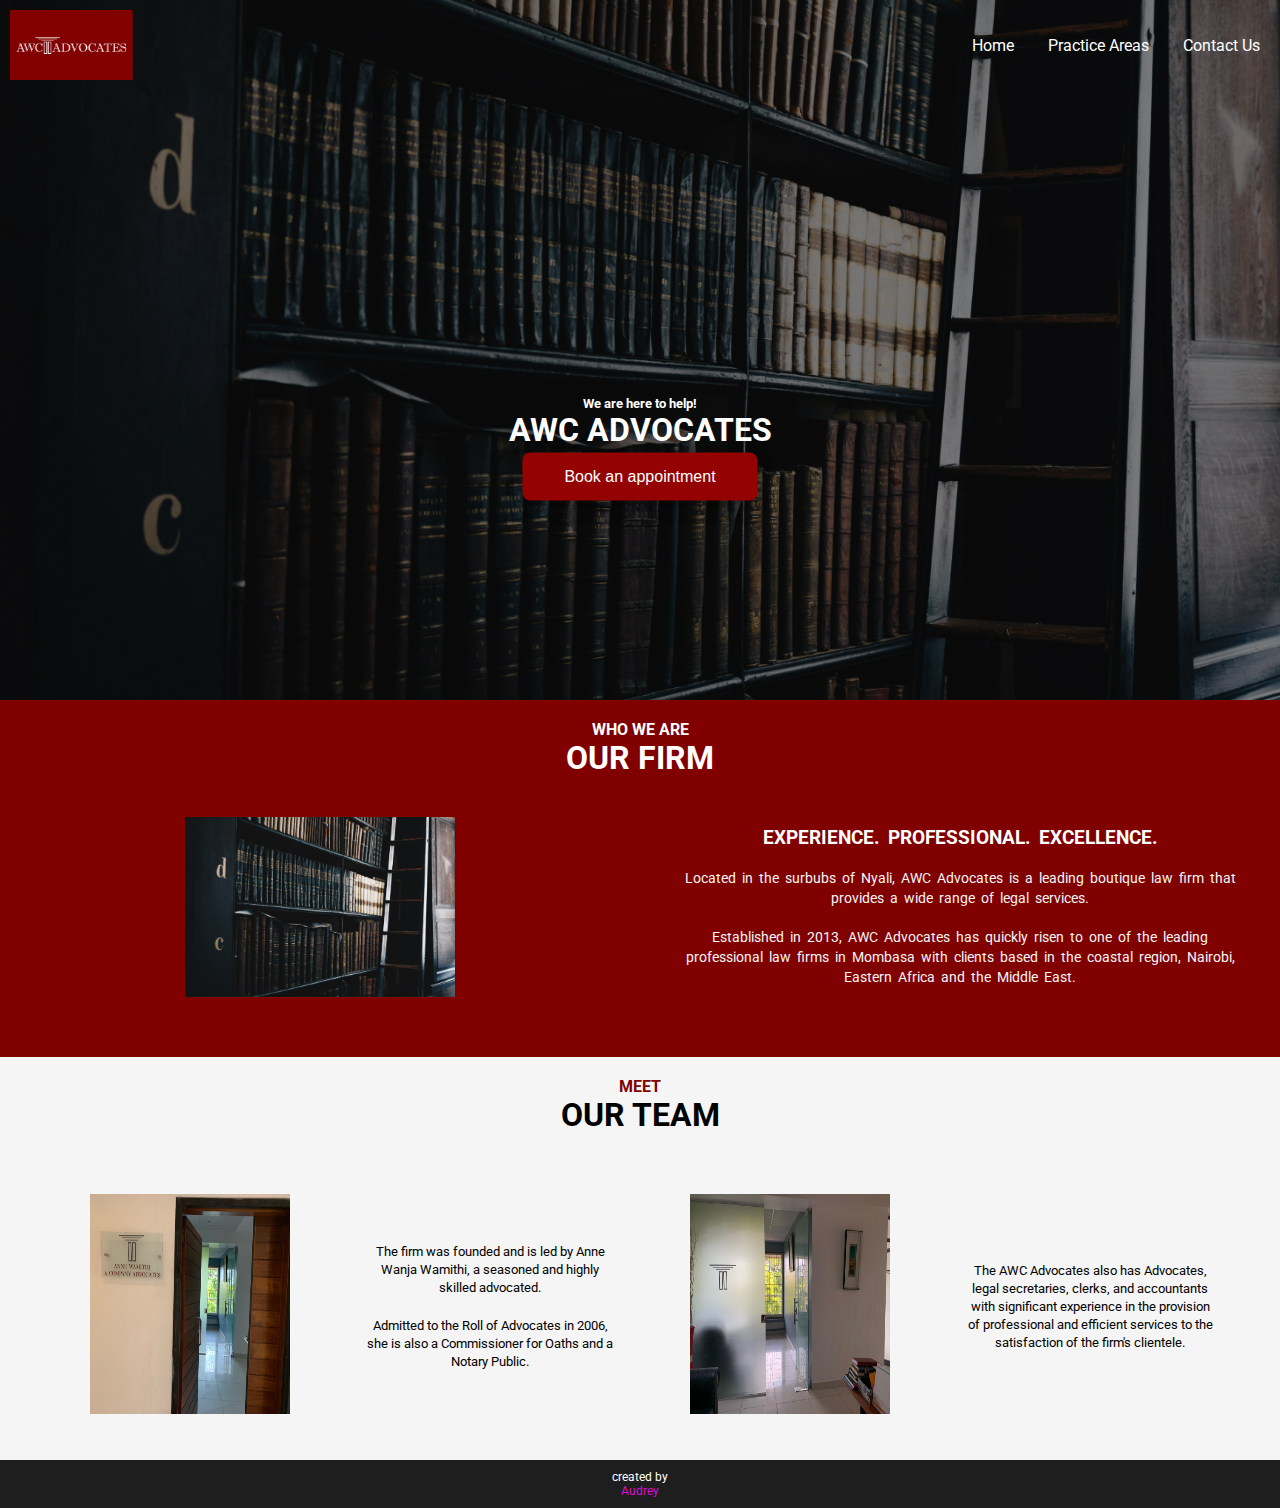
<file: index.html>
<!DOCTYPE html>
<html lang="en">

<head>
    <meta charset="UTF-8">
    <meta name="description" content="">
    <meta http-equiv="X-UA-Compatible" content="IE=edge">
    <meta name="viewport" content="width=device-width, initial-scale=1, shrink-to-fit=no">
    <link rel="icon" href="/images/awclogo.png">
    <link rel="stylesheet" href="css/styler.css">
    <link href="https://fonts.googleapis.com/css?family=Poppins|Roboto&display=swap" rel="stylesheet">
    <link href="https://fonts.googleapis.com/icon?family=Material+Icons" rel="stylesheet">

    <title>AWC Advocates</title>
</head>
<!-- loader!!!!!!!!!! -->

<body>
    <div class="wrapper">
        <div class="nav-container">
            <nav class="nav-checkbox">
                <img src="/images/awclogo.png" class="logo">
                <input id="tab-nav" type="checkbox" class="tab-nav" name="tabs">
                <label for="tab-nav" class="tab-nav-label"><i class=" tiny material-icons">menu</i></label>
                <ul class="tab-content">
                    <li><a href="/index.html">Home</a></li>
                    <li><a href="/practice-areas.html">Practice Areas</a></li>
                    <li><a href="/contact.html">Contact Us</a></li>
                </ul>
            </nav>
        </div>
    </div>


    <div class="landing">

        <h5>We are here to help!</h5>
        <h1>AWC Advocates</h1>
        <div class="w3-container">

            <button> <a href=contact.html>Book
                    an appointment</a></button>

        </div>
    </div>
    </div>

    <div class="heading-about">
        <h4>WHO WE ARE</h4>
        <h1>OUR FIRM</h1>
    </div>

    <div class="about">
        <div class="firmpics">
            <img src="images/giammarco-boscaro-380903-unsplash.jpg" alt="">

        </div>

        <div class="caption">
            <h3> EXPERIENCE. PROFESSIONAL. EXCELLENCE.</h3>
            <br>
            <p>Located in the surbubs of Nyali, AWC Advocates is a leading boutique law firm that provides a wide range
                of
                legal
                services.</p> <br>
            <p>Established in 2013, AWC Advocates has quickly risen to one of
                the leading
                professional law firms in Mombasa with clients based in the coastal region, Nairobi, Eastern Africa
                and the Middle East.</p>
        </div>
    </div>
    
  

    <div class="heading-team">
        <h4>MEET</h4>
        <h1>OUR TEAM</h1>
    </div>
    <div class="team">
        <div class="founder-pic">
            <img src="images/IMG-0824.JPG">
        </div>
        <div class="founder-caption">
            <p> The firm was founded and is led by Anne Wanja Wamithi, a seasoned and highly skilled advocated.
            </p><br>
            <p> Admitted to the Roll of Advocates in 2006, she is also a Commissioner for Oaths and a Notary
                Public.</p>
        </div>
        <div class="all-pic">
            <img src="images/IMG-0823.JPG">
        </div>
        <div class="all-caption">
            <p>The AWC Advocates also has Advocates, legal secretaries, clerks, and accountants with
                significant
                experience in the provision of professional and efficient services to the satisfaction of the
                firm's
                clientele.</p>
        </div>
    </div>

    </div>
    </div>

    <div class="creator">
        <p>created by<br> <a href="">Audrey</a></p>
    </div>
    <script src="js/app.js"></script>

</body>

</html>
</file>
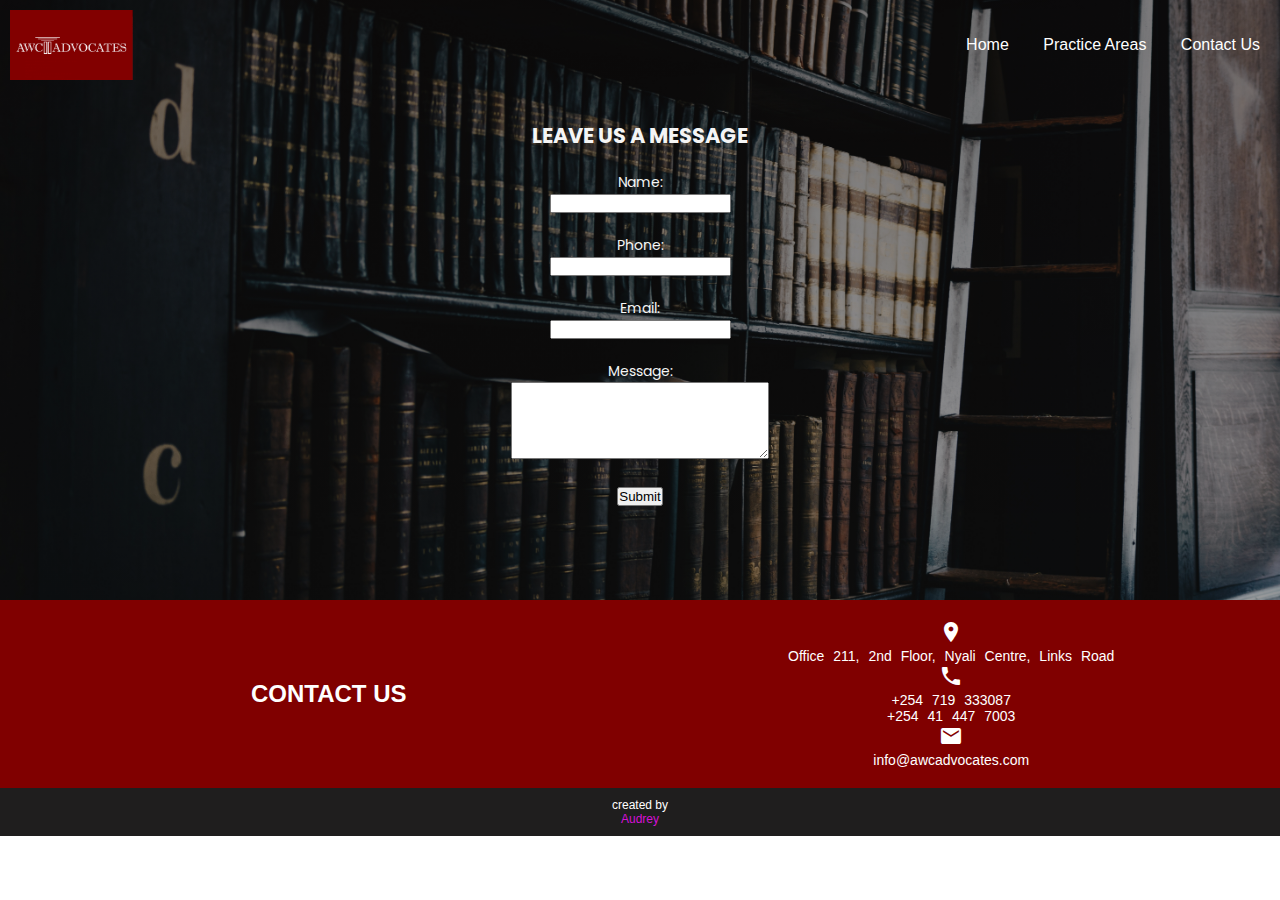
<file: contact.html>
<!DOCTYPE html>
<html lang="en">

<head>
    <meta charset="UTF-8">
    <meta name="description" content="">
    <meta http-equiv="X-UA-Compatible" content="IE=edge">
    <meta name="viewport" content="width=device-width, initial-scale=1, shrink-to-fit=no">
    <link rel="icon" href="/images/awclogo.png">
    <link rel="stylesheet" href="css/styler.css">
    <link rel="stylesheet" href="css/contact.css">
    <link href="https://fonts.googleapis.com/css?family=Poppins|Source+Sans+Pro&display=swap" rel="stylesheet">
    <link href="https://fonts.googleapis.com/icon?family=Material+Icons" rel="stylesheet">
    <title>AWC Advocates</title>
</head>

<div class="wrapper">
    <div class="nav-container">
        <nav class="nav-checkbox">
            <img src="/images/awclogo.png" class="logo">
            <input id="tab-nav" type="checkbox" class="tab-nav" name="tabs">
            <label for="tab-nav" class="tab-nav-label">MENU</label>
            <ul class="tab-content">
                <li><a href="/index.html">Home</a></li>
                <li><a href="/practice-areas.html">Practice Areas</a></li>
                <li><a href="/contact.html">Contact Us</a></li>
            </ul>
        </nav>
    </div>
    <form action="/contact.php" id="form">
        <h2>LEAVE US A MESSAGE</h2><br>
        Name:<br>
        <input type="text">
        <br><br>
        Phone:<br>
        <input type="tel">
        <br><br>
        Email:<br>
        <input type="email">
        <br><br>
        Message:<br>
        <textarea name="message" rows="5" cols="30"></textarea>
        <br><br>
        <input type="submit" value="Submit"> <br><br>
    
    </form>
</div>


<div class="contact">
    <div>
        <h2>CONTACT US</h2>
    </div>
    <div>
        <i class=" tiny material-icons">location_on</i>
        <p> Office 211, 2nd Floor, Nyali Centre, Links Road </p>
        <i class=" tiny material-icons">call</i>
        <p> +254 719 333087</p>
        <p> +254 41 447 7003</p>
        <i class=" tiny material-icons">email</i>
        <p>info@awcadvocates.com </p>
    </div>
</div>

<div class="creator">
        <p>created by<br> <a href="">Audrey</a></p>
    </div>
</html>
</file>
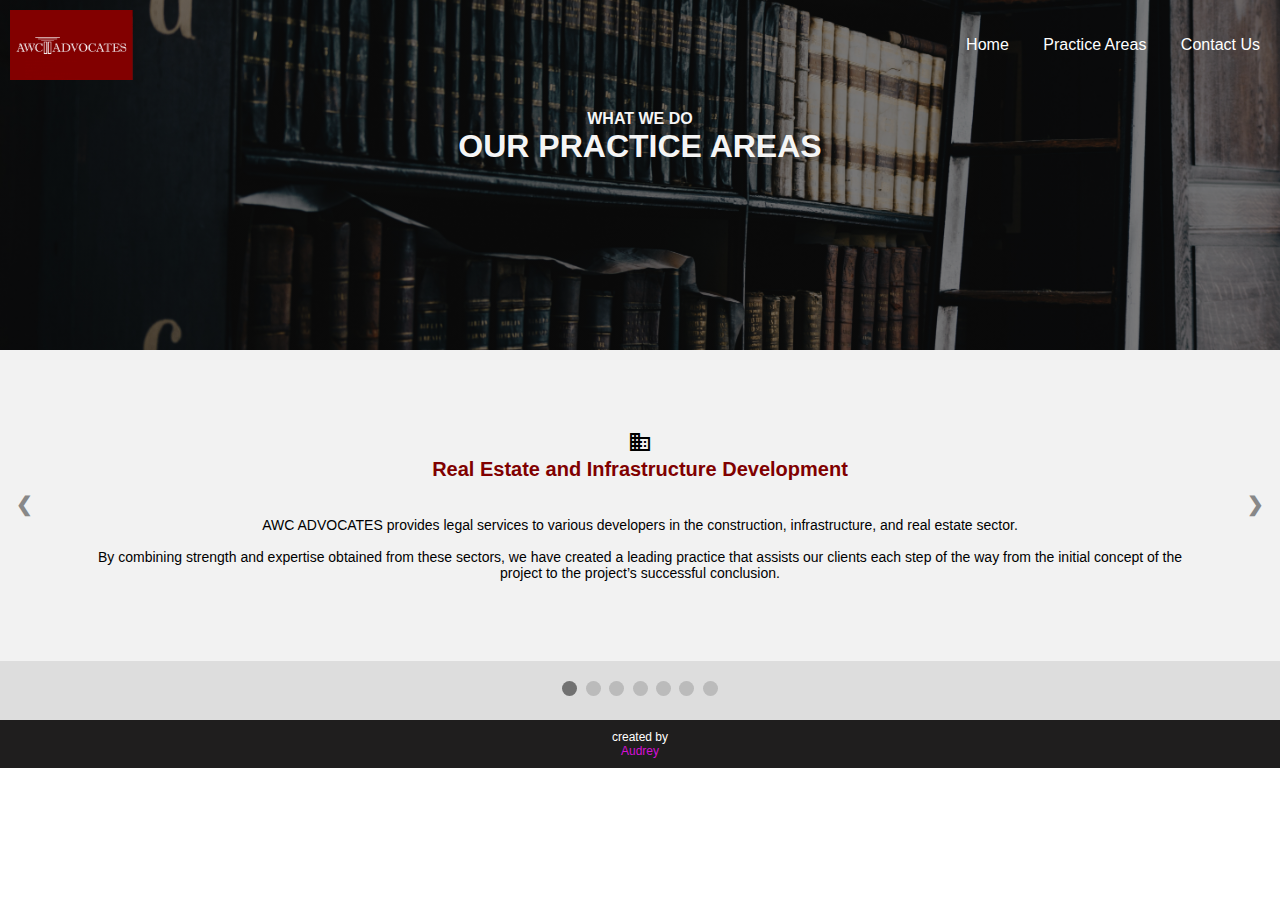
<file: practice-areas.html>
<!DOCTYPE html>
<html lang="en">

<head>
    <meta charset="UTF-8">
    <meta name="description" content="">
    <meta http-equiv="X-UA-Compatible" content="IE=edge">
    <meta name="viewport" content="width=device-width, initial-scale=1, shrink-to-fit=no">
    <link rel="icon" href="/images/awclogo.png">
    <link rel="stylesheet" href="css/styler.css">
    <link rel="stylesheet" href="css/areas.css">
    <link href="https://fonts.googleapis.com/css?family=Poppins|Source+Sans+Pro&display=swap" rel="stylesheet">
    <link href="https://fonts.googleapis.com/icon?family=Material+Icons" rel="stylesheet">
    <title>AWC Advocates</title>
</head>

<div class="wrapper">
    <div class="nav-container">
        <nav class="nav-checkbox">
            <img src="/images/awclogo.png" class="logo">
            <input id="tab-nav" type="checkbox" class="tab-nav" name="tabs">
            <label for="tab-nav" class="tab-nav-label">MENU</label>
            <ul class="tab-content">
                <li><a href="/index.html">Home</a></li>
                <li><a href="/practice-areas.html">Practice Areas</a></li>
                <li><a href="/contact.html">Contact Us</a></li>
            </ul>
        </nav>
    </div>
    <div class="heading">
        <h4>WHAT WE DO</h4>
        <h1>OUR PRACTICE AREAS</h1>
    </div>
</div>

<!--div class="heading-areas">
    <h3> BACKGROUND</h3><br>
</div>
<div class="services">
    <div class="description 1">
        <p>AWC ADVOCATES provides legal services on a wide range of legal matters and is well recognised for its
            expertise
            in
            commercial law, immigration law, maritime law, property law, employment law, property development projects,
            conveyancing, and landlord and tenant law. The firm is also recognised for its corporate and financial
            practice,
            which covers banking securities, debt collection, mergers and acquisitions, project finance, infrastructure
            development and joint venture projects.</p><br>
    </div>
    <div class="description 2">
        <p>Our expertise extends to drafting legal instruments and agreements, expertise that stems from the
            various
            practitioners within the Firm some of whom have been in practice for the last thirteen years in various
            sectors.</p> <br>
    </div>
    <div class="description 3">
        <p>The firm also engages in litigation practice, mediation and arbitration aimed at resolving civil and
            commercial
            law
            disputes.</p>
    </div>

div-->


<!-- Slideshow container -->
<div class="slideshow-container">

    <!-- Full-width slides/quotes -->
    <div class="mySlides">
        <i class=" tiny material-icons">domain</i>
        <h2>
            Real Estate and Infrastructure Development
        </h2><br> <br>
        <p>AWC ADVOCATES provides legal services to various developers in the construction, infrastructure, and
            real
            estate sector. <br> <br>By combining strength and expertise obtained from these sectors, we have
            created a
            leading
            practice that assists our clients each step of the way from the initial concept of the project to
            the
            project’s successful conclusion. </p>
    </div>

    <div class="mySlides">
        <i class=" tiny material-icons">home</i>
        <h2>Landlord and Tenant Law</h2><br> <br>
        <p>Our team supports and guides all our various clients on the laws of Kenya that relate to their
            rights in
            the
            landlord-tenant relationship.<br> <br> We have drafted and developed leases that cater to the
            landlord-tenant
            relationship paying special attention to the new land laws and emerging jurisprudence thereby
            assisting
            our
            clients evaluate the new risks as well as opportunities.</p>
    </div>

    <div class="mySlides">
        <i class=" tiny material-icons">local_atm</i>
        <h2>Banking Law</h2><br> <br>
        <p>AWC ADVOCATES also specializes in the perfection of banking securities and is in the panel of
            advocates
            of
            financial institutions. <br> <br>

            We have experience in drafting and reviewing various security documents with the aim of ensuring
            all
            security documents such as mortgages, charges, debentures, liens, guarantees and indemnities,
            corporate
            guarantees and chattel mortgages are perfected to secure the interests of the financial
            institution.

        </p>
    </div>

    <div class="mySlides">
        <i class=" tiny material-icons">local_atm</i>
        <h2>Commercial Law</h2> <br> <br>

        <p>AWC regularly advises companies and various business entities on employment contracts, labour
            relations,
            trade unions, and all matters relating to labour law as well as handling any disputes that arise at
            the
            Employment and Labour Relations Court or that have been referred to the Ministry of Labour, Social
            Security and Services. <br> <br>

            We further assist our client in developing company policy on staff guidelines and rules taking into
            consideration the various aspects of law that govern the employer and employee relationship.
        </p>
    </div>

    <div class="mySlides">
        <i class=" tiny material-icons">people</i>
        <h2>Employment and Labor Law</h2><br> <br>

        <p>AWC regularly advises companies and various business entities on employment contracts, labour
            relations,
            trade unions, and all matters relating to labour law as well as handling any disputes that arise at
            the
            Employment and Labour Relations Court or that have been referred to the Ministry of Labour, Social
            Security and Services. <br> <br>

            We further assist our client in developing company policy on staff guidelines and rules taking into
            consideration the various aspects of law that govern the employer and employee relationship.
        </p>
    </div>
    <div class="mySlides">
        <i class=" tiny material-icons">work</i>
        <h2>
            Incorporation and Business Name Registration
        </h2><br> <br>

        <p>AWC ADVOCATES handles all aspects of company incorporations and registration of businesses. We have
            experience and expertise in the following:
            Incorporation of private companies,
            incorporation of public companies,
            registration of Business names,
            registration of Foreign Companies.
            </ul>
        </p>
    </div>
    <div class="mySlides">
        <i class=" tiny material-icons">language</i>
        <h2>
            Immigration Matters and Registration of Expartriates
        </h2><br> <br>

        <p>AWC Advocates specialises in registration of foreign nationals seeking to apply for permits, passes,
            or
            residency in Kenya. <br> <br>We also advise foreign companies as well as individuals seeking to
            invest
            in Kenya
            on various compliance matters pertaining to but not limited to incorporation or registration of
            companies, acquisitions by foreigners, obtaining of work permits, foreign certificate cards (alien
            cards), PIN registration, NSSF registration, and NHIF registration.
        </p>
    </div>

    <!-- Next/prev buttons -->
    <a class="prev" onclick="plusSlides(-1)">&#10094;</a>
    <a class="next" onclick="plusSlides(1)">&#10095;</a>
</div>

<!-- Dots/bullets/indicators -->
<div class="dot-container">
    <span class="dot" onclick="currentSlide(1)"></span>
    <span class="dot" onclick="currentSlide(2)"></span>
    <span class="dot" onclick="currentSlide(3)"></span>
    <span class="dot" onclick="currentSlide(4)"></span>
    <span class="dot" onclick="currentSlide(5)"></span>
    <span class="dot" onclick="currentSlide(6)"></span>
    <span class="dot" onclick="currentSlide(7)"></span>
</div>

<div class="creator">
    <p>created by<br> <a href="">Audrey</a></p>
</div>
<script src="js/app.js"></script>

</html>
</file>
<file: css/styler.css>
*{
    box-sizing: border-box;
    padding: 0;
    margin: 0;
}

body{
    font-family: 'Poppins', sans-serif;
    font-family: 'Roboto', sans-serif;
  
}  
   /*Navigation  */
.nav-checkbox img{
height:70px;

}
a {
    cursor: pointer;
    padding: 0 10px;
   
}
.nav-container {
    width: 1280px;
    margin: auto;
    padding: 0;
   
}
.nav-checkbox {
    display: grid;
    grid-template-columns: 1fr 1fr;
    align-items: center;
    padding: 10px 0;
}
.logo {
    text-decoration: none;
    color: #fff;
    padding-left: 10px;
}
.tab-nav {
    outline: none;
    display: none;
}
.tab-nav-label {
    display: none;
    color: #fff;
}
.tab-content {
    grid-column: 3;
    list-style: none;
    margin: 0;
    padding: 0;
}
.tab-content li {
    display: inline-block;
    padding-right: 10px;

}
.tab-content li a {
    text-decoration: none;
    color: #fff;
    position: relative;
}
.tab-content li a::before {
    content: '';
    display: block;
    height: 3px;
    background: #fff;
    position: absolute;
    bottom: -5px;
    left: 0;
    right: 0;
    transform-origin: left;
    transform: scale(0, 1);
    transition: transform ease-in-out 500ms;
}
.tab-content li a:hover::before {
    transform: scale(1,1);
}
.tab-content li a::after {
    content: '';
    display: block;
    height: 3px;
    background: #fff;
    position: absolute;
    top: -5px;
    left: 0;
    right: 0;
    transform-origin: right;
    transform: scale(0, 1);
    transition: transform ease-in-out 500ms;
}
.tab-content li a:hover::after {
    transform: scale(1,1);
}

@media screen and (max-width: 1280px) {
    .nav-container {
        width: 100%;
    }
}
@media screen and (max-width: 768px) {
    .tab-nav-label {
        display: grid;
        cursor: pointer;
        grid-column: 3;
        padding-right: 10px;
    }
    .tab-content {
        display: grid;
        grid-template-columns: 1fr;
        grid-column: 1/4;
        text-align: center;
        max-height: 0;
        overflow: hidden;
        transition: all ease-in-out 0.4s;
        -o-transition: all ease-in-out 0.4s;
        -webkit-transition: all ease-in-out 0.4s;
     }
    .nav-checkbox input:checked ~ .tab-content {
        max-height: 400px;
    }
    .tab-content li {
        padding: 10px 0;
    }
}

/* Landing */
.wrapper{
    background-image:linear-gradient(rgba(0, 0, 0, 0.5), rgba(0, 0, 0, 0.5)),  url(/images/giammarco-boscaro-380903-unsplash.jpg);
    background-position: center center;
    background-size: cover;
    background-repeat: no-repeat;
    height: 700px;
}
.landing{
   
    text-align: center;
    position: absolute;
    top: 50%;
    left: 50%;
    transform: translate(-50%, -50%);
    
}

.landing h5{
    color:white;
    font-family: 'Roboto', sans-serif;
} 

.landing h1{
    color: white;
    text-transform: uppercase;
}

.w3-container a{
    text-decoration: none;
    color: white;
}

.w3-container a:hover{
    color: rgb(0, 0, 2);
}
.w3-container button {
    background: rgb(148, 2, 2);
    border: none;
    border-radius: 8px;
    color:white;
    padding: 15px 32px;
    text-align: center;
    text-decoration: none;
    display: inline-block;
    font-size: 16px;
    margin: 4px 2px;
    cursor: pointer;
    -webkit-transition-duration: 0.4s; /* Safari */
    transition-duration: 0.4s;
    box-shadow: 0 8px 16px 0 rgba(0,0,0,0.2), 0 6px 20px 0 rgba(0,0,0,0.19);
}

.w3-container form{ 
    
    text-align: center;
    color: white;
    padding: 30px;
    font-family: 'Roboto', sans-serif;
    background: rgba(177, 0, 0, 0.39);
    border-radius: 20px;
}

.close{
    color: white;
}


/* About section */
.about{

    background: maroon;
    height:auto;
    padding-bottom: 40px;
    display:grid;
    grid-template-columns: repeat(auto-fit, minmax(300px, 1fr));
    align-items: center;
    justify-items: center;

}

.about .firmpics{
    display:grid;
    grid-template-columns: repeat(auto-fit, minmax(300px, 1fr));
    align-items: center;
    justify-items: center;
}

.about .firmpics img{
    padding: 20px;
    height: 220px;
}
.heading-about{
 background:maroon;
 text-align: center;
 padding: 20px 0;
 color: white;

}
.caption{
    color: white;
    text-align: center;
    font-family: 'Roboto', sans-serif;
    word-spacing: 3px;
}

.caption p{
    font-size: 14px;
    line-height:20px;
    font-family: 'Roboto', sans-serif;
    color: whitesmoke;
    padding: 0 40px;
}


 
/* Team section */


.heading-team{
    text-align: center;
    padding:20px;
    background: whitesmoke;
}
.heading-team h4{
 color:maroon;
}
.team{ 
                       
    align-items: center;
    justify-items: center;
    padding: 40px;
   font-family: 'Poppins', sans-serif;
    font-size: 13px;
    text-align: center;
    background: whitesmoke;
    display:grid;
    grid-template-columns: repeat(auto-fit, minmax(300px, 1fr));
    align-items: center;
    justify-items: center;
    
   
}

.team  img{
    height: 220px;
   max-width: 200px;

}


.team  h2{
    font-family: 'Poppins', sans-serif;
    color: maroon;
    font-size: 15px;   
}


.team  p{
    text-align: center;
    line-height: 18px;
    font-family: 'Roboto', sans-serif;
    width: 250px;
    font-size: 13px;
}



/* Creator section */
.creator{
 background: rgb(31, 30, 30);
 padding: 10px;
 text-align: center;
}

.creator p{
    color: white;
    font-size: 12px;
    
}

.creator a{
    color: rgb(214, 16, 214);
    font-size: 12px;
    text-decoration: none;
   

}

.creator a:hover{
    color: rgb(13, 211, 218);
}

/* media queries */

@media screen and (max-width: 600px) {
    .navbar a:not(:first-child) {display: none;}
    .navbar a.icon {
      float: right;
      display: block;
    }
  }


  @media screen and (max-width: 600px) {
    .navbar.responsive {position: relative;}
    .navbar.responsive a.icon {
      position: absolute;
      right: 0;
      top: 0;
    }
    .navbar.responsive a {
      float: none;
      display: block;
      text-align: left;
    }
    .nav-container {
     background: rgba(7, 0, 0, 0.473);
    }
    .tab-content li{
        text-align: left;
        font-size: 14px;
    }
  }
</file>
<file: css/contact.css>
/* Contact section */
.contact{
    display: grid;
    grid-template-columns: repeat(auto-fit, minmax(250px, 1fr)); 
    grid-gap: 5px;                   
    align-items: center;
    justify-items: center;
    color:white;
    padding: 20px;
    background: maroon;
    background-size: cover;
    background-repeat: no-repeat;
    background-position: center center; 
    text-align: center;
    justify-content: center;
    align-items: center;
}

.contact h2{
    color: white;

}

.contact p{
    font-size:14px;
    word-spacing: 5px;
    
}

.wrapper{
    background-image:linear-gradient(rgba(3, 0, 0, 0.5), rgba(0, 0, 0, 0.377)),  url(/images/giammarco-boscaro-380903-unsplash.jpg);
    background-position: center center;
    background-size: cover;
    background-repeat: no-repeat;
    height: 600px;
    text-align: center;

}

.wrapper form{
   
    color: whitesmoke;
    font-size: 14px;
    font-family: 'Poppins', sans-serif;
    padding: 30px 0;
    width: auto;
}
</file>
<file: css/areas.css>
.wrapper{
    background-image:linear-gradient(rgba(0, 0, 0, 0.5), rgba(0, 0, 0, 0.5)),  url(/images/giammarco-boscaro-380903-unsplash.jpg);
    background-position: center center;
    background-size: cover;
    background-repeat: no-repeat;
    height: 350px;
}
/* Practice Areas section */

.wrapper .heading{
    color: whitesmoke;
    text-align: center;
}

.heading h4{
    padding: 20px 0 0 0;
}


.heading-areas{
 
    background: whitesmoke;
    text-align: center;
}    
.heading-areas h3 {
color: maroon;
}

.heading-areas p{
    line-height: 18px;
    font-size: 14px;
    font-family: 'Roboto', sans-serif;
    text-align: center;
    padding: 0px 60px;
  
}
.services{
   
    font-family: 'Roboto', sans-serif;
    font-size: 10px;
    text-align: center;
    background: whitesmoke;
    display: grid;
    grid-template-columns: repeat(auto-fit, minmax(300px, 1fr));
    align-items: center;
    justify-items: center;
    grid-gap: 40px;
}

/* Slideshow container */
.slideshow-container {
    position: relative;
    background: #f1f1f1f1;
  }
 
  .slideshow-container h3{ 
      color: rgb(3, 0, 0);
      text-align: center;
      font-size: 17px;
  }
  /* Slides */
  .mySlides {
    display: none;
    padding: 80px;
    text-align: center;
  }
  
  /* Next & previous buttons */
  .prev, .next {
    cursor: pointer;
    position: absolute;
    top: 50%;
    width: auto;
    margin-top: -30px;
    padding: 16px;
    color: #888;
    font-weight: bold;
    font-size: 20px;
    border-radius: 0 3px 3px 0;
    user-select: none;
  }
  
  /* Position the "next button" to the right */
  .next {
    position: absolute;
    right: 0;
    border-radius: 3px 0 0 3px;
  }
  
  /* On hover, add a black background color with a little bit see-through */
  .prev:hover, .next:hover {
    background-color: rgba(0,0,0,0.8);
    color: white;
  }
  
  /* The dot/bullet/indicator container */
  .dot-container {
    text-align: center;
    padding: 20px;
    background: #ddd;
  }
  
  /* The dots/bullets/indicators */
  .dot {
    cursor: pointer;
    height: 15px;
    width: 15px;
    margin: 0 2px;
    background-color: #bbb;
    border-radius: 50%;
    display: inline-block;
    transition: background-color 0.6s ease;
  }
  
  /* Add a background color to the active dot/circle */
  .active, .dot:hover {
    background-color: #717171;
  }
  
  /* Add an italic font style to all quotes */
  p{
      font-size: 14px;}

 h2{
     color: maroon;
     font-size: 20px;
 }
</file>
